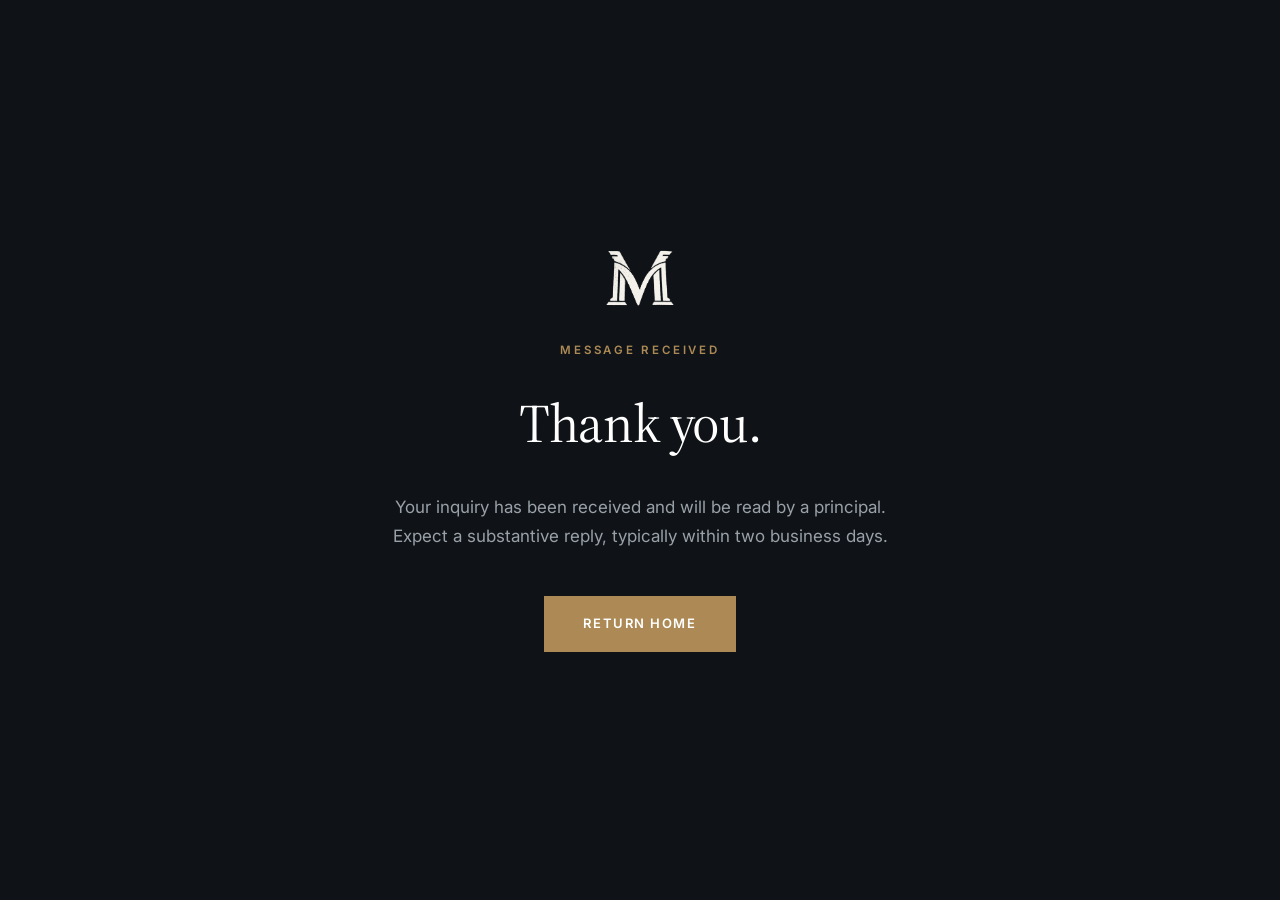
<file: thanks.html>
<!DOCTYPE html>
<html lang="en">
<head>
<meta charset="UTF-8">
<meta name="viewport" content="width=device-width, initial-scale=1.0">
<title>Thank You — Monemi Capital</title>
<meta name="robots" content="noindex">
<link rel="icon" type="image/png" href="assets/favicon.png">
<link rel="preconnect" href="https://fonts.googleapis.com">
<link rel="preconnect" href="https://fonts.gstatic.com" crossorigin>
<link href="https://fonts.googleapis.com/css2?family=Source+Serif+4:opsz,wght@8..60,400;8..60,600&family=Inter:wght@400;500;600&display=swap" rel="stylesheet">
<link rel="stylesheet" href="styles.css">
</head>
<body class="dark" style="background:var(--ink); min-height:100vh; display:flex; align-items:center; justify-content:center; text-align:center">
<div class="wrap" style="padding:60px 32px">
  <img src="assets/logo-m-ivory.png" alt="Monemi Capital" style="height:58px; width:auto; display:block; margin:0 auto 34px">
  <div class="label">Message Received</div>
  <h1 style="color:#fff; font-size:clamp(34px,5vw,54px); margin-bottom:24px">Thank you.</h1>
  <p style="color:var(--inv-muted); max-width:46ch; margin:0 auto 44px; font-size:17px; line-height:1.75">Your inquiry has been received and will be read by a principal. Expect a substantive reply, typically within two business days.</p>
  <a class="btn" href="index.html">Return Home</a>
</div>
</body>
</html>
</file>
<file: styles.css>
/* ============================================================
   Monemi Capital — shared styles
   ============================================================ */
:root {
  --ink: #0f1317;
  --ink-2: #151b21;
  --ink-3: #1c242c;
  --ivory: #f5f2ec;
  --ivory-2: #ece8e0;
  --card: #fbf9f5;
  --bronze: #ad8a55;
  --bronze-2: #c4a472;
  --text: #272c32;
  --muted: #6d737a;
  --inv: #ece9e3;
  --inv-muted: #99a0a8;
  --line: #ddd7cc;
  --line-dark: #28313b;
  --serif: 'Source Serif 4', Georgia, serif;
  --sans: 'Inter', 'Helvetica Neue', Arial, sans-serif;
}

* { margin: 0; padding: 0; box-sizing: border-box; }
html { scroll-behavior: smooth; }

body {
  font-family: var(--sans);
  color: var(--text);
  background: var(--ivory);
  font-size: 16px;
  line-height: 1.65;
  -webkit-font-smoothing: antialiased;
}

img { display: block; max-width: 100%; }
a { color: inherit; }

.wrap { max-width: 1180px; margin: 0 auto; padding: 0 32px; }
.wrap-narrow { max-width: 880px; margin: 0 auto; padding: 0 32px; }

/* ---------- Typography helpers ---------- */
.label {
  font-size: 11.5px;
  font-weight: 600;
  letter-spacing: 0.24em;
  text-transform: uppercase;
  color: var(--bronze);
  margin-bottom: 20px;
}
h1, h2, h3 { font-family: var(--serif); font-weight: 400; letter-spacing: -0.015em; }
h2 { font-size: clamp(30px, 4vw, 46px); line-height: 1.16; margin-bottom: 28px; }
.prose p { font-size: 17px; line-height: 1.8; margin-bottom: 22px; max-width: 70ch; }
.prose p:last-child { margin-bottom: 0; }
.prose strong { font-weight: 600; color: var(--ink); }

/* ---------- Buttons ---------- */
.btn {
  display: inline-block;
  padding: 16px 38px;
  background: var(--bronze);
  color: #fff;
  border: 1px solid var(--bronze);
  text-decoration: none;
  font-size: 13px;
  font-weight: 600;
  letter-spacing: 0.12em;
  text-transform: uppercase;
  transition: background .25s ease, border-color .25s ease, color .25s ease;
}
.btn:hover { background: #97774a; border-color: #97774a; }
.btn-ghost {
  background: transparent;
  color: #fff;
  border-color: rgba(255,255,255,.55);
}
.btn-ghost:hover { background: rgba(255,255,255,.1); border-color: #fff; }
.btn-ghost-dark {
  background: transparent;
  color: var(--ink);
  border-color: rgba(15,19,23,.4);
}
.btn-ghost-dark:hover { background: var(--ink); color: #fff; border-color: var(--ink); }

.text-link {
  display: inline-block;
  margin-top: 26px;
  color: var(--ink);
  text-decoration: none;
  font-size: 13px;
  font-weight: 600;
  letter-spacing: 0.12em;
  text-transform: uppercase;
  border-bottom: 1px solid var(--bronze);
  padding-bottom: 5px;
  transition: color .2s ease;
}
.text-link:hover { color: var(--bronze); }

/* ---------- Navigation ---------- */
.nav {
  position: fixed;
  top: 0; left: 0; right: 0;
  z-index: 200;
  transition: background .35s ease, border-color .35s ease, padding .35s ease;
  border-bottom: 1px solid transparent;
  background: linear-gradient(rgba(10,13,17,.55), rgba(10,13,17,0));
}
.nav.solid, .nav.scrolled {
  background: rgba(13,17,21,.97);
  border-bottom-color: var(--line-dark);
  backdrop-filter: blur(10px);
}
.nav-inner {
  display: flex;
  align-items: center;
  justify-content: space-between;
  height: 76px;
}
.nav.scrolled .nav-inner { height: 64px; }
.wordmark {
  display: flex;
  align-items: center;
  gap: 13px;
  font-family: var(--serif);
  font-size: 18px;
  font-weight: 600;
  letter-spacing: 0.16em;
  text-transform: uppercase;
  color: #fff;
  text-decoration: none;
  z-index: 220;
}
.wordmark span { color: var(--bronze-2); }
.wordmark img { height: 30px; width: auto; display: block; }
.nav-links { display: flex; align-items: center; gap: 38px; }
.nav-links a {
  color: rgba(236,233,227,.78);
  text-decoration: none;
  font-size: 12.5px;
  font-weight: 500;
  letter-spacing: 0.1em;
  text-transform: uppercase;
  transition: color .2s ease;
  padding: 4px 0;
}
.nav-links a:hover, .nav-links a.active { color: #fff; }
.nav-links a.active { border-bottom: 1px solid var(--bronze); }
.nav-cta {
  padding: 11px 24px !important;
  border: 1px solid var(--bronze);
  color: #fff !important;
}
.nav-cta:hover { background: var(--bronze); }

.menu-btn {
  display: none;
  background: none;
  border: none;
  cursor: pointer;
  z-index: 220;
  padding: 10px 0 10px 10px;
}
.menu-btn span {
  display: block;
  width: 26px; height: 2px;
  background: #fff;
  margin: 6px 0;
  transition: transform .3s ease, opacity .3s ease;
}
.menu-open .menu-btn span:nth-child(1) { transform: translateY(8px) rotate(45deg); }
.menu-open .menu-btn span:nth-child(2) { opacity: 0; }
.menu-open .menu-btn span:nth-child(3) { transform: translateY(-8px) rotate(-45deg); }

.mobile-menu {
  position: fixed;
  inset: 0;
  background: var(--ink);
  z-index: 210;
  display: flex;
  flex-direction: column;
  justify-content: center;
  padding: 0 36px;
  opacity: 0;
  visibility: hidden;
  transition: opacity .35s ease, visibility .35s ease;
}
.menu-open .mobile-menu { opacity: 1; visibility: visible; }
.mobile-menu a {
  font-family: var(--serif);
  font-size: 34px;
  color: var(--inv);
  text-decoration: none;
  padding: 14px 0;
  border-bottom: 1px solid var(--line-dark);
}
.mobile-menu a:hover { color: var(--bronze-2); }

/* ---------- Hero (home) ---------- */
.hero {
  position: relative;
  min-height: 92vh;
  display: flex;
  align-items: flex-end;
  color: #fff;
  background: var(--ink);
}
.hero-bg {
  position: absolute; inset: 0;
  background-size: cover;
  background-position: center;
}
.hero-bg::after {
  content: "";
  position: absolute; inset: 0;
  background:
    linear-gradient(180deg, rgba(10,13,17,.42) 0%, rgba(10,13,17,.25) 45%, rgba(10,13,17,.82) 100%);
}
.hero-content {
  position: relative;
  z-index: 2;
  width: 100%;
  padding: 0 0 96px;
}
.hero .label { color: var(--bronze-2); }
.hero h1 {
  font-size: clamp(42px, 6.2vw, 76px);
  line-height: 1.08;
  max-width: 850px;
  margin-bottom: 30px;
}
.hero .lede {
  max-width: 640px;
  font-size: 18px;
  line-height: 1.75;
  color: rgba(236,233,227,.85);
  margin-bottom: 44px;
}
.hero-actions { display: flex; gap: 18px; flex-wrap: wrap; }

/* ---------- Page hero (subpages) ---------- */
.page-hero {
  position: relative;
  min-height: 52vh;
  display: flex;
  align-items: flex-end;
  color: #fff;
  background: var(--ink);
}
.page-hero-bg {
  position: absolute; inset: 0;
  background-size: cover;
  background-position: center;
}
.page-hero-bg::after {
  content: "";
  position: absolute; inset: 0;
  background: linear-gradient(180deg, rgba(10,13,17,.5) 0%, rgba(10,13,17,.78) 100%);
}
.page-hero .wrap { position: relative; z-index: 2; padding-bottom: 64px; padding-top: 160px; }
.page-hero h1 { font-size: clamp(38px, 5vw, 62px); line-height: 1.1; max-width: 800px; }
.page-hero .label { color: var(--bronze-2); margin-bottom: 16px; }
.page-hero .sub {
  margin-top: 20px;
  max-width: 620px;
  font-size: 17px;
  color: rgba(236,233,227,.82);
}

/* ---------- Sections ---------- */
section { padding: 120px 0; }
section.tight { padding: 90px 0; }
.dark { background: var(--ink); color: var(--inv); }
.dark h2 { color: #fff; }
.dark .prose p { color: var(--inv-muted); }
.tinted { background: var(--ivory-2); }

/* statement band */
.statement {
  font-family: var(--serif);
  font-size: clamp(24px, 3vw, 36px);
  line-height: 1.4;
  max-width: 880px;
}
.statement em { font-style: normal; color: var(--bronze); }

/* ---------- Stats band ---------- */
.stats {
  display: grid;
  grid-template-columns: repeat(4, 1fr);
  border-top: 1px solid var(--line-dark);
}
.stats > div { padding: 38px 36px 0 0; }
.stats dt {
  font-size: 11px;
  font-weight: 600;
  letter-spacing: 0.2em;
  text-transform: uppercase;
  color: var(--inv-muted);
  margin-bottom: 12px;
}
.stats dd {
  font-family: var(--serif);
  font-size: clamp(30px, 3vw, 44px);
  color: #fff;
  line-height: 1.1;
}
.stats dd small {
  display: block;
  font-family: var(--sans);
  font-size: 13px;
  color: var(--inv-muted);
  margin-top: 10px;
  line-height: 1.5;
}

/* ---------- Split layouts ---------- */
.split {
  display: grid;
  grid-template-columns: 1fr 1fr;
  gap: 90px;
  align-items: center;
}
.split.text-first { align-items: start; }
.frame { overflow: hidden; }
.frame img {
  width: 100%; height: 100%;
  object-fit: cover;
  transition: transform 1.2s cubic-bezier(.2,.6,.2,1);
}
.frame:hover img { transform: scale(1.045); }
.frame.tall { aspect-ratio: 4/4.6; }
.frame.wide { aspect-ratio: 16/10; }

/* ---------- Phase grid ---------- */
.phases {
  display: grid;
  grid-template-columns: repeat(2, 1fr);
  gap: 1px;
  background: var(--line-dark);
  border: 1px solid var(--line-dark);
}
.phase { background: var(--ink-2); padding: 46px 42px; transition: background .3s ease; }
.phase:hover { background: var(--ink-3); }
.phase .num {
  font-family: var(--serif);
  font-size: 15px;
  color: var(--bronze-2);
  letter-spacing: .12em;
  margin-bottom: 18px;
}
.phase h3 { font-size: 23px; color: #fff; margin-bottom: 14px; }
.phase p { font-size: 15px; line-height: 1.75; color: var(--inv-muted); }

/* light variant */
.phases.light { background: var(--line); border-color: var(--line); }
.phases.light .phase { background: var(--card); }
.phases.light .phase:hover { background: #fff; }
.phases.light .phase h3 { color: var(--ink); }
.phases.light .phase p { color: var(--muted); }

/* ---------- Detail grid ---------- */
.detail-grid {
  display: grid;
  grid-template-columns: repeat(3, 1fr);
  border-top: 1px solid var(--line);
  border-left: 1px solid var(--line);
}
.detail-grid > div {
  border-right: 1px solid var(--line);
  border-bottom: 1px solid var(--line);
  padding: 34px 30px;
  background: var(--card);
}
.detail-grid h3 {
  font-family: var(--sans);
  font-size: 11px;
  font-weight: 600;
  letter-spacing: .18em;
  text-transform: uppercase;
  color: var(--muted);
  margin-bottom: 12px;
}
.detail-grid p { font-family: var(--serif); font-size: 19px; line-height: 1.45; }

/* ---------- Market cards ---------- */
.market-grid {
  display: grid;
  grid-template-columns: repeat(2, 1fr);
  gap: 28px;
}
.market-card {
  background: var(--card);
  border: 1px solid var(--line);
  border-top: 3px solid var(--bronze);
  padding: 44px 40px;
}
.market-card h3 { font-size: 26px; margin-bottom: 6px; }
.market-card .tag {
  font-size: 11px;
  font-weight: 600;
  letter-spacing: .18em;
  text-transform: uppercase;
  color: var(--bronze);
  margin-bottom: 18px;
}
.market-card p { font-size: 15.5px; line-height: 1.75; color: var(--muted); }

/* ---------- Team ---------- */
.member-row {
  display: grid;
  grid-template-columns: 280px 1fr;
  gap: 70px;
  padding: 70px 0;
  border-top: 1px solid var(--line);
  align-items: start;
}
.member-row:last-of-type { border-bottom: 1px solid var(--line); }
.monogram {
  aspect-ratio: 1/1.1;
  background: var(--ink);
  display: flex;
  align-items: center;
  justify-content: center;
  font-family: var(--serif);
  font-size: 56px;
  color: var(--bronze-2);
  letter-spacing: .05em;
}
.member-row h3 { font-size: 30px; margin-bottom: 6px; }
.member-row .role {
  font-size: 12px;
  font-weight: 600;
  letter-spacing: .16em;
  text-transform: uppercase;
  color: var(--bronze);
  margin-bottom: 24px;
}
.member-row p { font-size: 16px; line-height: 1.8; margin-bottom: 18px; max-width: 64ch; }
.member-row p:last-child { margin-bottom: 0; }
.member-row .edu {
  font-size: 14px;
  color: var(--muted);
  border-left: 2px solid var(--bronze);
  padding-left: 18px;
  line-height: 1.7;
}

/* ---------- Value trio ---------- */
.trio {
  display: grid;
  grid-template-columns: repeat(3, 1fr);
  gap: 60px;
}
.trio h3 { font-size: 21px; margin-bottom: 14px; }
.trio h3::before {
  content: "";
  display: block;
  width: 34px; height: 2px;
  background: var(--bronze);
  margin-bottom: 22px;
}
.trio p { font-size: 15px; line-height: 1.75; color: var(--muted); }
.dark .trio p { color: var(--inv-muted); }

/* ---------- CTA band ---------- */
.cta-band { background: var(--ink); color: #fff; padding: 110px 0; }
.cta-band .inner {
  display: flex;
  align-items: center;
  justify-content: space-between;
  gap: 50px;
  flex-wrap: wrap;
}
.cta-band h2 { margin-bottom: 0; max-width: 640px; }
.cta-band .label { margin-bottom: 14px; }

/* ---------- Forms ---------- */
form { display: grid; gap: 20px; }
.field-row { display: grid; grid-template-columns: 1fr 1fr; gap: 20px; }
label {
  display: block;
  font-size: 11px;
  font-weight: 600;
  letter-spacing: .15em;
  text-transform: uppercase;
  color: var(--muted);
  margin-bottom: 8px;
}
input, textarea, select {
  width: 100%;
  padding: 15px 16px;
  border: 1px solid var(--line);
  background: #fff;
  font-family: var(--sans);
  font-size: 15px;
  color: var(--text);
  transition: border-color .2s ease;
  border-radius: 0;
  appearance: none;
  -webkit-appearance: none;
}
select {
  background-image: url("data:image/svg+xml;charset=utf8,%3Csvg xmlns='http://www.w3.org/2000/svg' width='10' height='6'%3E%3Cpath d='M0 0l5 6 5-6z' fill='%236d737a'/%3E%3C/svg%3E");
  background-repeat: no-repeat;
  background-position: right 16px center;
}
input:focus, textarea:focus, select:focus { outline: none; border-color: var(--bronze); }
textarea { resize: vertical; min-height: 150px; }
button[type="submit"] {
  justify-self: start;
  padding: 17px 46px;
  background: var(--ink);
  color: #fff;
  border: 1px solid var(--ink);
  font-family: var(--sans);
  font-size: 13px;
  font-weight: 600;
  letter-spacing: .12em;
  text-transform: uppercase;
  cursor: pointer;
  transition: background .25s ease;
}
button[type="submit"]:hover { background: var(--bronze); border-color: var(--bronze); }

/* ---------- Footer ---------- */
footer {
  background: var(--ink);
  color: var(--inv-muted);
  padding: 80px 0 50px;
  font-size: 14px;
}
.foot-grid {
  display: grid;
  grid-template-columns: 2fr 1fr 1fr;
  gap: 60px;
  padding-bottom: 56px;
  border-bottom: 1px solid var(--line-dark);
}
.foot-grid .fm {
  font-family: var(--serif);
  font-size: 19px;
  letter-spacing: .15em;
  text-transform: uppercase;
  color: #fff;
  margin-bottom: 16px;
}
.foot-grid .fm span { color: var(--bronze-2); }
.foot-grid .fm img { height: 44px; width: auto; display: block; margin-bottom: 16px; }
.foot-grid p { max-width: 36ch; line-height: 1.7; }
.foot-grid h4 {
  font-family: var(--sans);
  font-size: 11px;
  font-weight: 600;
  letter-spacing: .2em;
  text-transform: uppercase;
  color: #fff;
  margin-bottom: 18px;
}
.foot-grid ul { list-style: none; }
.foot-grid li { margin-bottom: 10px; }
.foot-grid a { color: var(--inv-muted); text-decoration: none; transition: color .2s ease; }
.foot-grid a:hover { color: #fff; }
.foot-bottom {
  display: flex;
  justify-content: space-between;
  gap: 20px;
  flex-wrap: wrap;
  padding-top: 28px;
  font-size: 12.5px;
}
.disclaimer {
  margin-top: 26px;
  font-size: 12px;
  line-height: 1.7;
  color: #6c727c;
  max-width: 900px;
}

/* ---------- Reveal animations ---------- */
.reveal {
  opacity: 0;
  transform: translateY(26px);
  transition: opacity .9s cubic-bezier(.2,.6,.2,1), transform .9s cubic-bezier(.2,.6,.2,1);
}
.reveal.in { opacity: 1; transform: none; }
.reveal.d1 { transition-delay: .12s; }
.reveal.d2 { transition-delay: .24s; }
.reveal.d3 { transition-delay: .36s; }
@media (prefers-reduced-motion: reduce) {
  .reveal { opacity: 1; transform: none; transition: none; }
  html { scroll-behavior: auto; }
}

/* ---------- Responsive ---------- */
@media (max-width: 980px) {
  .split { grid-template-columns: 1fr; gap: 50px; }
  .stats { grid-template-columns: repeat(2, 1fr); gap: 0 30px; }
  .trio { grid-template-columns: 1fr; gap: 44px; }
  .member-row { grid-template-columns: 1fr; gap: 36px; }
  .monogram { max-width: 220px; }
  .detail-grid { grid-template-columns: repeat(2, 1fr); }
}
@media (max-width: 820px) {
  .nav-links { display: none; }
  .menu-btn { display: block; }
  section { padding: 84px 0; }
  .hero { min-height: 86vh; }
  .hero-content { padding-bottom: 70px; }
  .phases { grid-template-columns: 1fr; }
  .market-grid { grid-template-columns: 1fr; }
  .field-row { grid-template-columns: 1fr; }
  .foot-grid { grid-template-columns: 1fr; gap: 40px; }
  .cta-band .inner { flex-direction: column; align-items: flex-start; }
}
@media (max-width: 560px) {
  .wrap, .wrap-narrow { padding: 0 22px; }
  .detail-grid { grid-template-columns: 1fr; }
  .stats { grid-template-columns: 1fr 1fr; }
}
</file>
